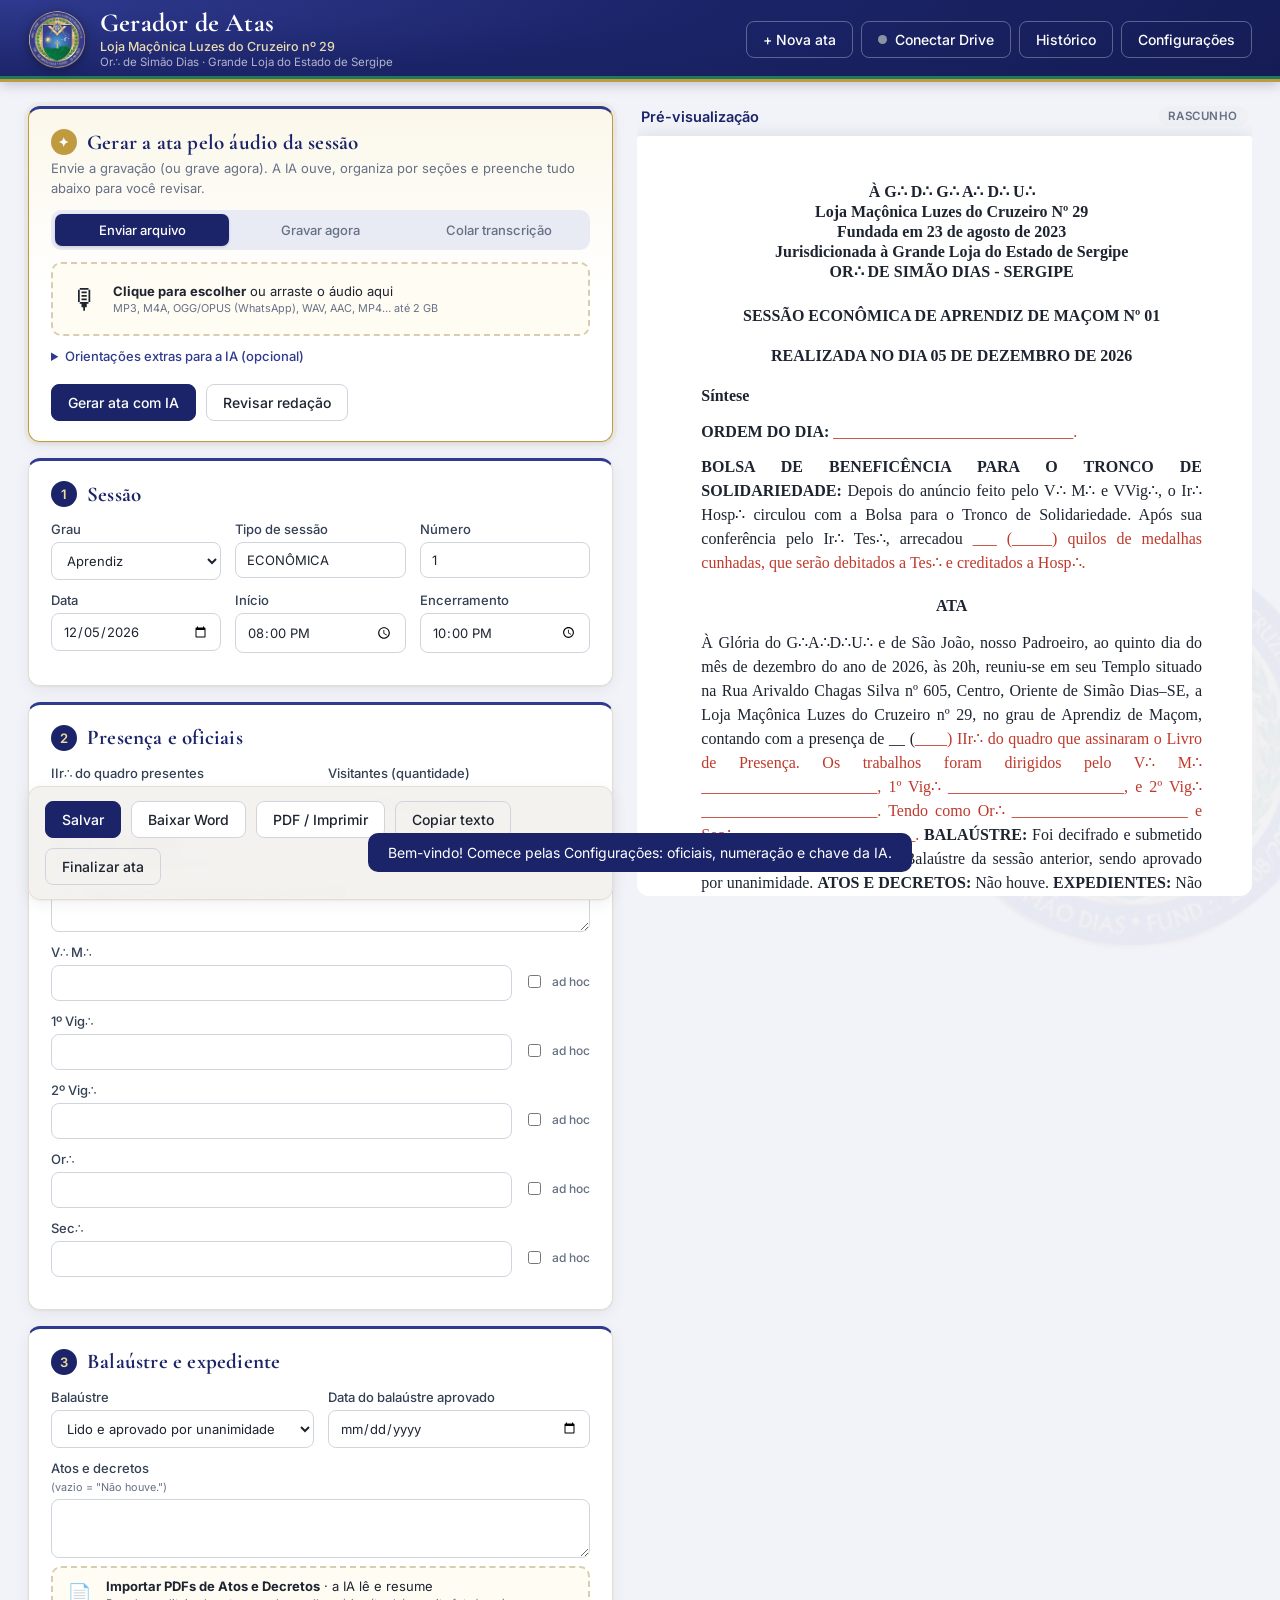
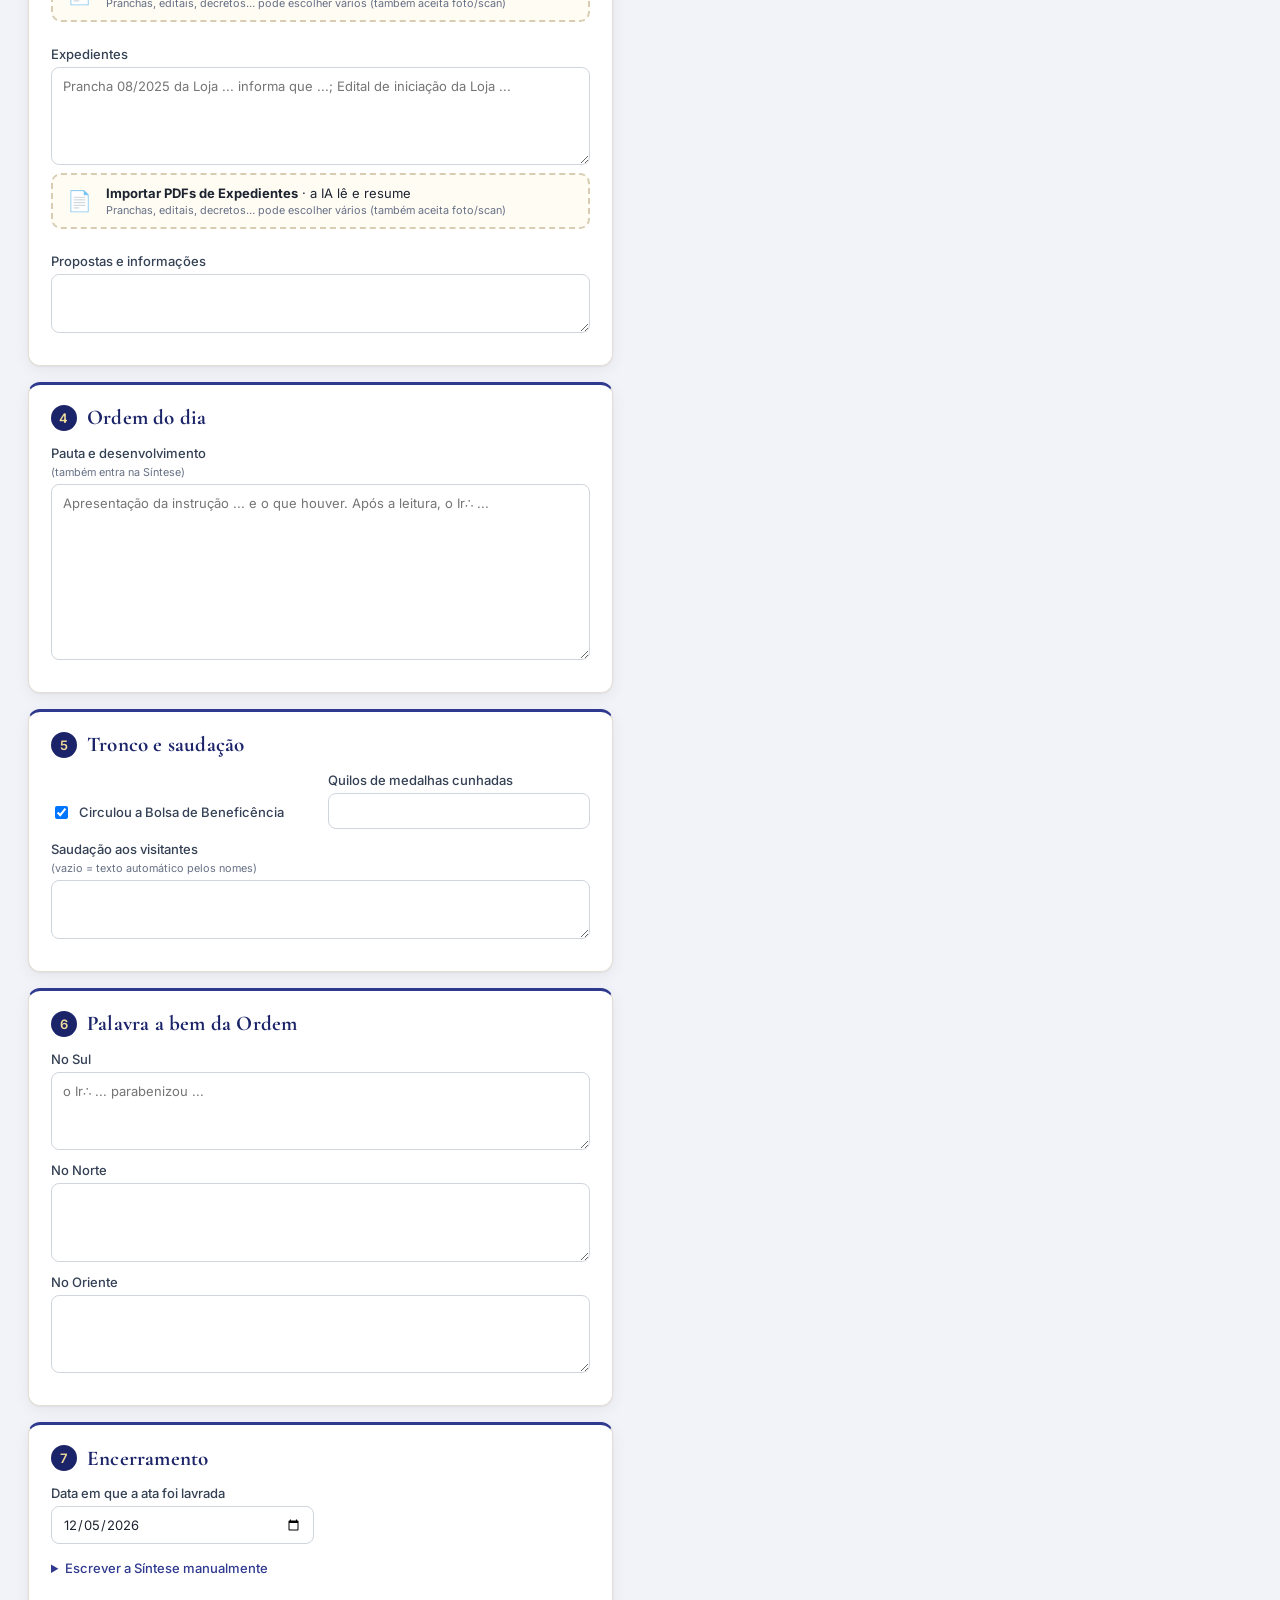
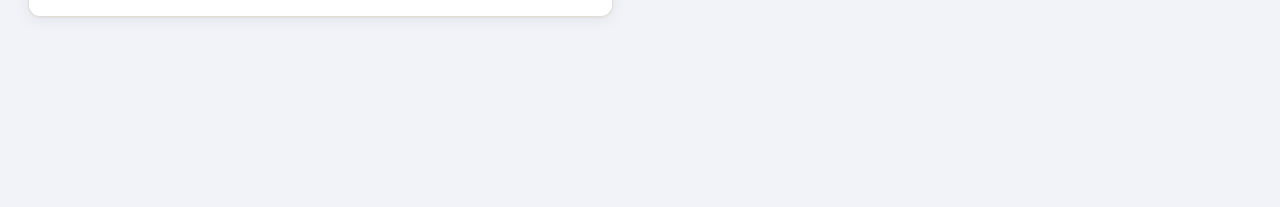
<file: index.html>
<!DOCTYPE html>
<html lang="pt-BR">
<head>
  <meta charset="UTF-8">
  <meta name="viewport" content="width=device-width, initial-scale=1">
  <title>Gerador de Atas · Luzes do Cruzeiro nº 29</title>
  <meta name="robots" content="noindex">
  <meta name="theme-color" content="#1b2468">
  <link rel="icon" type="image/png" href="assets/favicon.png">
  <link rel="apple-touch-icon" href="assets/apple-touch-icon.png">
  <link rel="preconnect" href="https://fonts.googleapis.com">
  <link rel="preconnect" href="https://fonts.gstatic.com" crossorigin>
  <link href="https://fonts.googleapis.com/css2?family=Cormorant+Garamond:wght@600;700&family=Inter:wght@400;500;600&display=swap" rel="stylesheet">
  <link rel="stylesheet" href="css/app.css">
</head>
<body>
<div id="app">
  <header class="topo">
    <div class="marca">
      <img class="selo" src="assets/logo-120.png" alt="Selo da Loja Maçônica Luzes do Cruzeiro nº 29">
      <div>
        <h1>Gerador de Atas</h1>
        <p id="marca-loja">Loja Maçônica Luzes do Cruzeiro nº 29</p>
        <p class="marca-sub">Or∴ de Simão Dias · Grande Loja do Estado de Sergipe</p>
      </div>
    </div>
    <nav class="acoes-topo">
      <button class="btn fantasma" id="btn-nova">+ Nova ata</button>
      <button class="btn fantasma" id="btn-drive" title="Salvar e abrir as atas no seu Google Drive"><span class="ponto-drive"></span><span id="txt-drive">Google Drive</span></button>
      <button class="btn fantasma" id="btn-historico">Histórico</button>
      <button class="btn fantasma" id="btn-config">Configurações</button>
    </nav>
  </header>

  <main class="layout">
    <section class="coluna-form">

      <!-- IA -->
      <article class="card card-ia" id="card-ia">
        <div class="card-cab">
          <h2><span class="num">✦</span> Gerar a ata pelo áudio da sessão</h2>
          <p class="dica">Envie a gravação (ou grave agora). A IA ouve, organiza por seções e preenche tudo abaixo para você revisar.</p>
        </div>
        <div class="abas" role="tablist">
          <button class="aba ativa" data-aba="arquivo">Enviar arquivo</button>
          <button class="aba" data-aba="gravar">Gravar agora</button>
          <button class="aba" data-aba="texto">Colar transcrição</button>
        </div>

        <div class="painel-aba" data-painel="arquivo">
          <label class="soltar" id="zona-soltar">
            <input type="file" id="arq-audio" accept="audio/*,video/*,.m4a,.mp3,.ogg,.opus,.wav,.aac,.amr,.webm" hidden>
            <span class="soltar-icone">🎙</span>
            <span id="soltar-texto"><b>Clique para escolher</b> ou arraste o áudio aqui<br><small>MP3, M4A, OGG/OPUS (WhatsApp), WAV, AAC, MP4… até 2 GB</small></span>
          </label>
        </div>

        <div class="painel-aba" data-painel="gravar" hidden>
          <div class="gravador">
            <button class="btn gravar" id="btn-gravar"><span class="ponto"></span> <span id="txt-gravar">Iniciar gravação</span></button>
            <button class="btn fantasma" id="btn-pausar" disabled>Pausar</button>
            <span class="cronometro" id="cronometro">00:00:00</span>
          </div>
          <p class="dica">Deixe o aparelho perto do Oriente e com a tela ligada. Ao parar, a gravação fica pronta para a IA e você pode baixá-la como cópia de segurança.</p>
          <div id="gravacao-pronta" hidden>
            <audio id="player-gravacao" controls></audio>
            <button class="btn fantasma pequeno" id="btn-baixar-gravacao">Baixar gravação</button>
          </div>
        </div>

        <div class="painel-aba" data-painel="texto" hidden>
          <textarea id="txt-transcricao" rows="7" placeholder="Cole aqui a transcrição ou as anotações feitas durante a sessão (WhatsApp, bloco de notas, Word…)."></textarea>
        </div>

        <details class="mais">
          <summary>Orientações extras para a IA (opcional)</summary>
          <textarea id="txt-instrucoes" rows="2" placeholder="Ex.: o Ir∴ Fulano assumiu como Or∴ ad hoc; não incluir a conversa sobre a reforma do templo."></textarea>
        </details>

        <div class="linha-acoes">
          <button class="btn primario" id="btn-gerar-ia">Gerar ata com IA</button>
          <button class="btn fantasma" id="btn-revisar-ia" title="Corrige ortografia e concordância sem mudar o conteúdo">Revisar redação</button>
        </div>
        <div class="progresso" id="progresso" hidden>
          <div class="barra"><span id="barra"></span></div>
          <p id="progresso-txt">…</p>
          <button type="button" class="btn fantasma pequeno" id="btn-copiar-erro" hidden>Copiar mensagem de erro</button>
        </div>
        <div class="aviso-ia" id="obs-ia" hidden>
          <b>Pontos para conferir:</b>
          <p id="obs-ia-txt"></p>
        </div>
      </article>

      <!-- Sessão -->
      <article class="card">
        <h2><span class="num">1</span> Sessão</h2>
        <div class="grade g3">
          <label>Grau
            <select data-f="grau">
              <option value="APRENDIZ">Aprendiz</option>
              <option value="COMPANHEIRO">Companheiro</option>
              <option value="MESTRE">Mestre</option>
            </select>
          </label>
          <label>Tipo de sessão
            <input data-f="tipo" list="lista-tipos">
            <datalist id="lista-tipos"></datalist>
          </label>
          <label>Número
            <input data-f="numero" type="number" min="1">
          </label>
          <label>Data
            <input data-f="data" type="date">
          </label>
          <label>Início
            <input data-f="horaInicio" type="time">
          </label>
          <label>Encerramento
            <input data-f="horaFim" type="time">
          </label>
        </div>
      </article>

      <!-- Presença e oficiais -->
      <article class="card">
        <h2><span class="num">2</span> Presença e oficiais</h2>
        <div class="grade g2">
          <label>IIr∴ do quadro presentes
            <input data-f="presentesQuadro" type="number" min="0">
          </label>
          <label>Visitantes (quantidade)
            <input data-f="visitantesQtd" type="number" min="0" placeholder="automático pelos nomes">
          </label>
        </div>
        <label>Nomes dos visitantes <small>(um por linha ou separados por ;)</small>
          <textarea data-f="visitantesNomes" rows="2" placeholder="Ir∴ Fulano de Tal (Loja Segredo dos 33 nº 09)"></textarea>
        </label>
        <div class="oficiais">
          <label>V∴ M∴ <input data-f="oficiais.vm"></label>
          <label class="chk"><input type="checkbox" data-f="oficiais.vmAdHoc"> ad hoc</label>
          <label>1º Vig∴ <input data-f="oficiais.vig1"></label>
          <label class="chk"><input type="checkbox" data-f="oficiais.vig1AdHoc"> ad hoc</label>
          <label>2º Vig∴ <input data-f="oficiais.vig2"></label>
          <label class="chk"><input type="checkbox" data-f="oficiais.vig2AdHoc"> ad hoc</label>
          <label>Or∴ <input data-f="oficiais.orador"></label>
          <label class="chk"><input type="checkbox" data-f="oficiais.oradorAdHoc"> ad hoc</label>
          <label>Sec∴ <input data-f="oficiais.secretario"></label>
          <label class="chk"><input type="checkbox" data-f="oficiais.secAdHoc"> ad hoc</label>
        </div>
      </article>

      <!-- Expediente -->
      <article class="card">
        <h2><span class="num">3</span> Balaústre e expediente</h2>
        <div class="grade g2">
          <label>Balaústre
            <select data-f="balaustre.modo">
              <option value="aprovado">Lido e aprovado por unanimidade</option>
              <option value="suprimido">Leitura suprimida</option>
              <option value="texto">Outro (texto livre)</option>
            </select>
          </label>
          <label data-mostrar="balaustre.modo=aprovado">Data do balaústre aprovado
            <input data-f="balaustre.data" type="date">
          </label>
        </div>
        <label data-mostrar="balaustre.modo=texto">Texto do balaústre
          <textarea data-f="balaustre.texto" rows="2"></textarea>
        </label>
        <label>Atos e decretos <small>(vazio = "Não houve.")</small>
          <textarea data-f="atos" rows="2"></textarea>
        </label>
        <div class="pdfs" data-secao="atos">
          <label class="soltar mini">
            <input type="file" accept="application/pdf,.pdf,image/*" multiple hidden>
            <span class="soltar-icone">📄</span>
            <span><b>Importar PDFs de Atos e Decretos</b> · a IA lê e resume<br><small>Pranchas, editais, decretos… pode escolher vários (também aceita foto/scan)</small></span>
          </label>
          <ul class="lista-pdfs"></ul>
          <button type="button" class="btn pequeno primario" data-resumir="atos" hidden>Ler PDFs e resumir com IA</button>
          <p class="dica pdf-status" hidden></p>
        </div>
        <label>Expedientes
          <textarea data-f="expedientes" rows="4" placeholder="Prancha 08/2025 da Loja ... informa que ...; Edital de iniciação da Loja ..."></textarea>
        </label>
        <div class="pdfs" data-secao="expedientes">
          <label class="soltar mini">
            <input type="file" accept="application/pdf,.pdf,image/*" multiple hidden>
            <span class="soltar-icone">📄</span>
            <span><b>Importar PDFs de Expedientes</b> · a IA lê e resume<br><small>Pranchas, editais, decretos… pode escolher vários (também aceita foto/scan)</small></span>
          </label>
          <ul class="lista-pdfs"></ul>
          <button type="button" class="btn pequeno primario" data-resumir="expedientes" hidden>Ler PDFs e resumir com IA</button>
          <p class="dica pdf-status" hidden></p>
        </div>
        <label>Propostas e informações
          <textarea data-f="propostas" rows="2"></textarea>
        </label>
      </article>

      <!-- Ordem do dia -->
      <article class="card">
        <h2><span class="num">4</span> Ordem do dia</h2>
        <label>Pauta e desenvolvimento <small>(também entra na Síntese)</small>
          <textarea data-f="ordemDoDia" rows="8" placeholder="Apresentação da instrução ... e o que houver. Após a leitura, o Ir∴ ..."></textarea>
        </label>
      </article>

      <!-- Tronco e visitantes -->
      <article class="card">
        <h2><span class="num">5</span> Tronco e saudação</h2>
        <div class="grade g2">
          <label class="chk alto"><input type="checkbox" data-f="tronco.houve"> Circulou a Bolsa de Beneficência</label>
          <label data-mostrar="tronco.houve=true">Quilos de medalhas cunhadas
            <input data-f="tronco.valor" type="number" min="0">
          </label>
        </div>
        <label>Saudação aos visitantes <small>(vazio = texto automático pelos nomes)</small>
          <textarea data-f="saudacao" rows="2"></textarea>
        </label>
      </article>

      <!-- Palavra -->
      <article class="card">
        <h2><span class="num">6</span> Palavra a bem da Ordem</h2>
        <label>No Sul <textarea data-f="palavra.sul" rows="3" placeholder="o Ir∴ ... parabenizou ..."></textarea></label>
        <label>No Norte <textarea data-f="palavra.norte" rows="3"></textarea></label>
        <label>No Oriente <textarea data-f="palavra.oriente" rows="3"></textarea></label>
      </article>

      <!-- Encerramento -->
      <article class="card">
        <h2><span class="num">7</span> Encerramento</h2>
        <div class="grade g2">
          <label>Data em que a ata foi lavrada
            <input data-f="dataLavratura" type="date">
          </label>
        </div>
        <details class="mais">
          <summary>Escrever a Síntese manualmente</summary>
          <textarea data-f="sinteseManual" rows="3" placeholder="Vazio = Síntese automática (Ordem do Dia + Tronco)"></textarea>
        </details>
      </article>

      <div class="barra-final">
        <button class="btn primario" id="btn-salvar">Salvar</button>
        <button class="btn" id="btn-docx">Baixar Word</button>
        <button class="btn" id="btn-pdf">PDF / Imprimir</button>
        <button class="btn fantasma" id="btn-copiar">Copiar texto</button>
        <button class="btn fantasma" id="btn-finalizar" title="Marca como definitiva e atualiza a numeração do grau">Finalizar ata</button>
        <span class="status-drive" id="status-drive"></span>
      </div>
    </section>

    <aside class="coluna-previa">
      <div class="previa-cab">
        <span>Pré-visualização</span>
        <span class="selo-status" id="status-ata">rascunho</span>
      </div>
      <div class="folha" id="folha">
        <div class="tb tb-topo" hidden><img alt=""></div>
        <div class="tb tb-marca" hidden><img alt=""></div>
        <div class="tb tb-base" hidden><img alt=""></div>
        <div class="folha-cab" id="folha-cab"></div>
        <div class="folha-texto" id="previa"></div>
      </div>
    </aside>
  </main>
</div>

<!-- Configurações -->
<dialog id="dlg-config" class="dialogo">
  <form method="dialog">
    <header><h2>Configurações</h2><button class="x" value="cancel" aria-label="Fechar">×</button></header>
    <div class="dlg-corpo">
      <h3>Inteligência artificial (Google Gemini)</h3>
      <p class="dica">Crie uma chave gratuita em <a href="https://aistudio.google.com/app/apikey" target="_blank" rel="noopener">aistudio.google.com/app/apikey</a>. A chave fica guardada só neste navegador.</p>
      <div class="grade g2">
        <label>Chave da API <input data-c="ia.chave" type="password" autocomplete="off" placeholder="AIza..."></label>
        <label>Modelo
          <span class="combo"><input data-c="ia.modelo" list="lista-modelos"><button type="button" class="btn fantasma pequeno" id="btn-modelos">Buscar modelos</button><button type="button" class="btn fantasma pequeno" id="btn-testar-ia">Testar IA</button></span>
          <datalist id="lista-modelos"></datalist>
        </label>
      </div>
      <p class="dica alerta">Atenção ao sigilo: o áudio é processado pelos servidores do Google. No plano gratuito, o Google pode usar o conteúdo para melhorar seus produtos; com faturamento ativo na chave, não usa. Avalie o que gravar.</p>

      <h3>Loja</h3>
      <div class="grade g2">
        <label>Nome <input data-c="loja.nome"></label>
        <label>Número <input data-c="loja.numero"></label>
        <label>Fundada em <input data-c="loja.fundacao"></label>
        <label>Jurisdicionada à <input data-c="loja.jurisdicao"></label>
        <label>Oriente (cidade) <input data-c="loja.oriente"></label>
        <label>UF / Estado <span class="combo"><input data-c="loja.uf" style="max-width:70px"><input data-c="loja.estado"></span></label>
        <label>Endereço do Templo <input data-c="loja.endereco"></label>
        <label>Padroeiro <input data-c="loja.padroeiro"></label>
      </div>

      <h3>Oficiais (preenchem cada nova ata)</h3>
      <div class="grade g2">
        <label>V∴ M∴ <input data-c="oficiais.vm"></label>
        <label>1º Vig∴ <input data-c="oficiais.vig1"></label>
        <label>2º Vig∴ <input data-c="oficiais.vig2"></label>
        <label>Or∴ <input data-c="oficiais.orador"></label>
        <label>Sec∴ <input data-c="oficiais.secretario"></label>
      </div>

      <h3>Numeração (última sessão realizada)</h3>
      <div class="grade g3">
        <label>Aprendiz <input type="number" data-c="contadores.APRENDIZ"></label>
        <label>Companheiro <input type="number" data-c="contadores.COMPANHEIRO"></label>
        <label>Mestre <input type="number" data-c="contadores.MESTRE"></label>
      </div>

      <h3>Documento</h3>
      <div class="grade g3">
        <label>Fonte
          <select data-c="documento.fonte">
            <option>Cambria</option><option>Times New Roman</option><option>Arial</option><option>Calibri</option><option>Georgia</option>
          </select>
        </label>
        <label>Tamanho <input type="number" min="9" max="16" data-c="documento.tamanho"></label>
        <span></span>
        <label>Papel timbrado
          <select data-c="documento.timbre">
            <option value="nenhum">Sem timbre (como as atas atuais)</option>
            <option value="moderno">Moderno</option>
            <option value="classico">Clássico (timbre original)</option>
          </select>
        </label>
        <label class="chk"><input type="checkbox" data-c="documento.paragrafoUnico"> Corpo da ata em parágrafo único</label>
      </div>

      <h3>Google Drive</h3>
      <p class="dica">Com o Drive conectado, cada ata salva vai para a pasta <b>"Atas - Loja Maçônica …"</b> no seu Google Drive e aparece no Histórico em qualquer computador ou celular. O sistema só enxerga os arquivos que ele mesmo criou no seu Drive.</p>
      <label>ID do cliente OAuth do Google <small>(termina em .apps.googleusercontent.com — veja o passo a passo no README)</small>
        <input data-c="drive.clientId" placeholder="123456789-abc....apps.googleusercontent.com">
      </label>
      <label class="chk"><input type="checkbox" data-c="drive.salvarDocumentos"> Ao baixar o Word, guardar uma cópia do .docx no Drive</label>
      <label class="chk"><input type="checkbox" data-c="drive.salvarConfig"> Guardar estas configurações no Drive (oficiais, numeração e chave da IA), para não precisar cadastrar em cada aparelho</label>
      <div class="linha-acoes">
        <button type="button" class="btn fantasma" id="btn-drive-sair" hidden>Desconectar do Drive</button>
      </div>

      <h3>Backup</h3>
      <div class="linha-acoes">
        <button type="button" class="btn fantasma" id="btn-exportar">Exportar tudo (.json)</button>
        <label class="btn fantasma">Importar backup<input type="file" id="arq-importar" accept=".json,application/json" hidden></label>
      </div>
      <p class="dica">As atas e configurações ficam salvas no navegador deste aparelho. Exporte um backup de vez em quando ou para levar a outro computador.</p>
    </div>
    <footer><button class="btn primario" value="ok">Salvar configurações</button></footer>
  </form>
</dialog>

<!-- Histórico -->
<dialog id="dlg-historico" class="dialogo">
  <form method="dialog">
    <header><h2>Atas salvas</h2><button class="x" value="cancel" aria-label="Fechar">×</button></header>
    <div class="dlg-corpo">
      <div class="abas" role="tablist">
        <button type="button" class="aba ativa" data-hist="drive">☁ Google Drive</button>
        <button type="button" class="aba" data-hist="local">Neste aparelho</button>
      </div>
      <div class="hist-acoes" id="hist-acoes-drive">
        <a class="btn fantasma pequeno" id="link-pasta" target="_blank" rel="noopener" hidden>Abrir pasta no Drive ↗</a>
        <button type="button" class="btn fantasma pequeno" id="btn-enviar-locais" hidden>Enviar atas deste aparelho para o Drive</button>
      </div>
      <input id="busca-hist" type="search" placeholder="Buscar por número, data ou assunto…">
      <ul class="lista-hist" id="lista-hist"></ul>
    </div>
  </form>
</dialog>

<div class="toast" id="toast" role="status"></div>
<div id="area-impressao" aria-hidden="true"></div>

<script src="lib/docx.iife.js"></script>
<script src="js/extenso.js"></script>
<script src="js/ata.js"></script>
<script src="lib/ffmpeg/ffmpeg.js"></script>
<script src="js/conversor.js"></script>
<script src="js/ia.js"></script>
<script src="js/export.js"></script>
<script src="js/drive.js"></script>
<script src="js/app.js"></script>
</body>
</html>
</file>
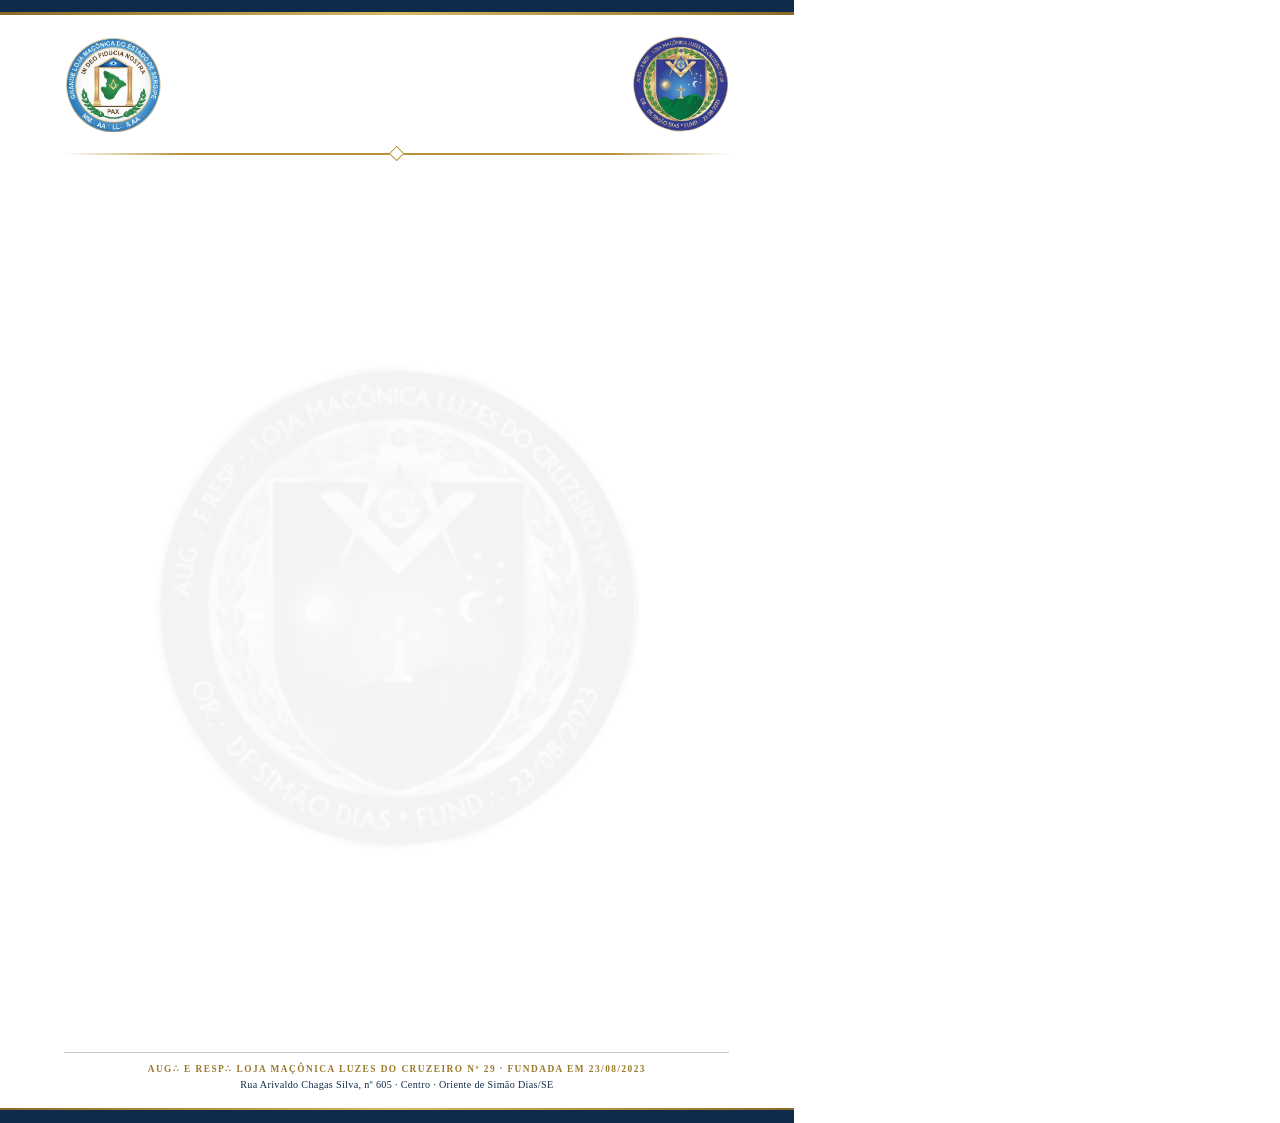
<file: assets/timbre-moderno-fonte.html>
<!DOCTYPE html><html><head><meta charset="utf-8"><style>
@page{size:A4;margin:0} *{box-sizing:border-box}
body{margin:0;width:210mm;height:297mm;position:relative;background:#fff;font-family:Inter;overflow:hidden}
.topo{position:absolute;top:0;left:0;right:0;height:3.2mm;background:#0f2a4a}
.topo-ouro{position:absolute;top:3.2mm;left:0;right:0;height:.7mm;background:linear-gradient(90deg,#8a6a22,#d8b862 50%,#8a6a22)}
.logo{position:absolute;top:9.5mm;width:26mm;height:26mm;object-fit:contain}
.l{left:17mm}.r{right:17mm}
.regua{position:absolute;top:40.5mm;left:17mm;right:17mm;height:.45mm;background:linear-gradient(90deg,rgba(184,145,58,0),#b8913a 18%,#b8913a 82%,rgba(184,145,58,0))}
.losango{position:absolute;top:39.2mm;left:50%;width:3mm;height:3mm;margin-left:-1.5mm;background:#fff;border:.45mm solid #b8913a;transform:rotate(45deg)}
.marca{position:absolute;top:96mm;left:50%;width:128mm;margin-left:-64mm;opacity:.055;filter:saturate(.35)}
.cantoE{position:absolute;left:0;top:3.9mm;bottom:3.9mm;width:1.2mm;background:linear-gradient(180deg,#0f2a4a,rgba(15,42,74,0) 30%,rgba(15,42,74,0) 70%,#0f2a4a)}
.rod{position:absolute;bottom:8mm;left:17mm;right:17mm;text-align:center;color:#0f2a4a}
.rod .linha{height:.3mm;background:#0f2a4a;opacity:.25;margin-bottom:2.4mm}
.rod p{margin:0;font-size:7.6pt;letter-spacing:.25pt;line-height:1.55}
.rod p.o{color:#9a7a2c;font-weight:600;font-size:7pt;letter-spacing:1.1pt;text-transform:uppercase}
.base{position:absolute;bottom:0;left:0;right:0;height:3.2mm;background:#0f2a4a}
.base-ouro{position:absolute;bottom:3.2mm;left:0;right:0;height:.7mm;background:linear-gradient(90deg,#8a6a22,#d8b862 50%,#8a6a22)}
</style></head><body>
<div class="topo"></div><div class="topo-ouro"></div>
<img class="logo l" src="gl.png"><img class="logo r" src="luzes.png">
<div class="regua"></div><div class="losango"></div>
<img class="marca" src="luzes.png">
<div class="rod"><div class="linha"></div>
<p class="o">Aug∴ e Resp∴ Loja Maçônica Luzes do Cruzeiro nº 29 · Fundada em 23/08/2023</p>
<p>Rua Arivaldo Chagas Silva, nº 605 · Centro · Oriente de Simão Dias/SE</p></div>
<div class="base-ouro"></div><div class="base"></div>
</body></html>
</file>
<file: css/app.css>
:root {
  /* cores tiradas do selo da Loja Luzes do Cruzeiro nº 29 */
  --azul: #1b2468;      /* anel azul do selo */
  --azul-2: #2f3a8f;
  --ceu: #274d9b;       /* céu */
  --verde: #1f7a5c;     /* monte */
  --ouro: #c09a3e;      /* esquadro e compasso */
  --ouro-claro: #f6eed6;
  --fundo: #f2f3f8;
  --papel: #ffffff;
  --texto: #1d2430;
  --suave: #667085;
  --linha: #e3ded4;
  --perigo: #b42318;
  --ok: #1f7a5c;
  --raio: 12px;
  --sombra: 0 1px 2px rgba(16, 24, 40, .05), 0 4px 16px rgba(16, 24, 40, .06);
}

* { box-sizing: border-box; }
body { margin: 0; font-family: Inter, system-ui, sans-serif; font-size: 14.5px; color: var(--texto); background: var(--fundo); }
h1, h2, h3 { font-family: 'Cormorant Garamond', Georgia, serif; margin: 0; letter-spacing: .2px; }
a { color: var(--azul-2); }
small { color: var(--suave); font-weight: 400; }

/* Topo */
.topo { position: sticky; top: 0; z-index: 20; display: flex; align-items: center; justify-content: space-between; gap: 16px;
  padding: 10px 28px; color: #fff; flex-wrap: wrap;
  background: radial-gradient(120% 220% at 0% 0%, #2f3a8f 0%, #1b2468 45%, #141b52 100%);
  border-bottom: 3px solid var(--ouro); box-shadow: inset 0 -6px 0 -3px var(--verde), 0 2px 12px rgba(20, 27, 82, .25); }
.marca { display: flex; align-items: center; gap: 14px; }
.selo { width: 58px; height: 58px; object-fit: contain; border-radius: 50%; filter: drop-shadow(0 0 0 #c09a3e) drop-shadow(0 2px 6px rgba(0, 0, 0, .35)); }
.marca h1 { font-size: 26px; line-height: 1; color: #fff; }
.marca p { margin: 3px 0 0; font-size: 12.5px; color: #e9dcb0; font-weight: 500; }
.marca p.marca-sub { margin: 1px 0 0; font-size: 11.5px; color: rgba(255, 255, 255, .65); font-weight: 400; }
@media (max-width: 560px) { .selo { width: 46px; height: 46px; } .marca h1 { font-size: 21px; } .marca-sub { display: none; } }
body::before { content: ''; position: fixed; right: -60px; bottom: -60px; width: 420px; height: 420px; z-index: -1; pointer-events: none;
  background: url('../assets/luzes.png') center / contain no-repeat; opacity: .05; }
.acoes-topo { display: flex; gap: 8px; flex-wrap: wrap; }
.topo .btn.fantasma { color: #fff; border-color: rgba(255, 255, 255, .3); background: transparent; }
.topo .btn.fantasma:hover { background: rgba(255, 255, 255, .1); }

/* Layout */
.layout { display: grid; grid-template-columns: minmax(380px, 1fr) minmax(420px, 1.05fr); gap: 24px; padding: 24px 28px 60px; max-width: 1500px; margin: 0 auto; }
.coluna-previa { position: sticky; top: 92px; align-self: start; max-height: calc(100vh - 110px); overflow: auto; border-radius: var(--raio); }
@media (max-width: 1000px) {
  .layout { grid-template-columns: 1fr; padding: 16px; }
  .coluna-previa { position: static; max-height: none; }
  .topo { padding: 12px 16px; }
}

/* Cards */
.card { background: var(--papel); border: 1px solid var(--linha); border-radius: var(--raio); padding: 20px 22px; margin-bottom: 16px; box-shadow: var(--sombra); }
.card h2 { font-size: 21px; margin-bottom: 14px; display: flex; align-items: center; gap: 10px; color: var(--azul); }
.num { width: 26px; height: 26px; border-radius: 50%; background: var(--azul); color: #f1dc9a; display: inline-grid; place-items: center;
  font: 600 13px Inter, sans-serif; }
.card-ia { border: 1.5px solid var(--ouro); background: linear-gradient(180deg, #fbf7ea, #fff 55%); box-shadow: 0 0 0 4px rgba(192, 154, 62, .08), var(--sombra); }
.card-ia .num { background: var(--ouro); color: #fff; }
.card { border-top: 3px solid var(--azul-2); }
.card-ia { border-top-width: 3px; }
.card-cab h2 { margin-bottom: 4px; }
.dica { color: var(--suave); font-size: 13px; margin: 4px 0 12px; line-height: 1.5; }
.dica.alerta { background: #fff7e6; border: 1px solid #f5dfb0; color: #7a5a12; padding: 8px 12px; border-radius: 8px; }

label { display: flex; flex-direction: column; gap: 5px; font-weight: 500; font-size: 13px; margin-bottom: 12px; color: #344054; }
input, select, textarea { font: inherit; font-weight: 400; color: var(--texto); border: 1px solid #d0d5dd; border-radius: 8px; padding: 9px 11px; background: #fff; width: 100%; }
textarea { resize: vertical; line-height: 1.5; }
input:focus, select:focus, textarea:focus { outline: 2px solid rgba(184, 145, 58, .35); border-color: var(--ouro); }
.grade { display: grid; gap: 0 14px; }
.g2 { grid-template-columns: repeat(2, 1fr); }
.g3 { grid-template-columns: repeat(3, 1fr); }
@media (max-width: 560px) { .g2, .g3 { grid-template-columns: 1fr; } }
label.chk { flex-direction: row; align-items: center; gap: 8px; font-weight: 500; }
label.chk input { width: auto; }
label.chk.alto { margin-top: 24px; }
.oficiais { display: grid; grid-template-columns: 1fr auto; gap: 0 12px; align-items: end; margin-top: 4px; }
.oficiais .chk { margin-bottom: 22px; font-size: 12px; color: var(--suave); }
.combo { display: flex; gap: 6px; }
.combo input { flex: 1; }
.mais { margin: 4px 0 12px; }
.mais summary { cursor: pointer; color: var(--azul-2); font-size: 13px; font-weight: 500; margin-bottom: 8px; }

/* Botões */
.btn { font: 500 14px Inter, sans-serif; border-radius: 8px; padding: 9px 16px; border: 1px solid #d0d5dd; background: #fff; color: var(--texto);
  cursor: pointer; display: inline-flex; align-items: center; gap: 8px; transition: .15s; white-space: nowrap; }
.btn:hover { background: #f9fafb; }
.btn:disabled { opacity: .5; cursor: not-allowed; }
.btn.primario { background: var(--azul); border-color: var(--azul); color: #fff; }
.btn.primario:hover { background: var(--azul-2); }
.btn.primario:focus-visible, .btn:focus-visible { outline: 2px solid var(--ouro); outline-offset: 2px; }
.btn.fantasma { background: transparent; }
.btn.pequeno { padding: 6px 10px; font-size: 12.5px; }
.linha-acoes { display: flex; gap: 10px; flex-wrap: wrap; margin-top: 6px; }
.barra-final { position: sticky; bottom: 0; display: flex; gap: 10px; flex-wrap: wrap; padding: 14px 16px; background: rgba(244, 242, 238, .94);
  backdrop-filter: blur(6px); border: 1px solid var(--linha); border-radius: var(--raio); box-shadow: var(--sombra); }

/* IA */
.abas { display: flex; gap: 4px; background: #e8eaf4; padding: 4px; border-radius: 10px; margin: 8px 0 12px; }
.aba { flex: 1; border: 0; background: transparent; padding: 8px; border-radius: 7px; font: 500 13px Inter, sans-serif; color: var(--suave); cursor: pointer; }
.aba.ativa { background: var(--azul); color: #fff; box-shadow: 0 1px 3px rgba(0, 0, 0, .15); }
.soltar { flex-direction: row; align-items: center; gap: 14px; border: 2px dashed #d8cdb2; border-radius: 10px; padding: 18px; cursor: pointer;
  background: #fffcf4; font-weight: 400; color: var(--texto); }
.soltar.arrastando, .soltar:hover { border-color: var(--ouro); background: var(--ouro-claro); }
.soltar.com-arquivo { border-style: solid; border-color: var(--ok); background: #f0faf4; }
.soltar-icone { font-size: 28px; }
.gravador { display: flex; align-items: center; gap: 10px; flex-wrap: wrap; }
.btn.gravar .ponto { width: 11px; height: 11px; border-radius: 50%; background: var(--perigo); }
.btn.gravar.gravando .ponto { animation: pulsar 1s infinite; }
@keyframes pulsar { 50% { opacity: .2; } }
.cronometro { font: 600 18px ui-monospace, monospace; color: var(--azul); }
#gravacao-pronta { display: flex; gap: 10px; align-items: center; flex-wrap: wrap; }
#gravacao-pronta audio { flex: 1; min-width: 220px; height: 36px; }
.progresso { margin-top: 14px; }
.barra { height: 8px; background: #eee6d3; border-radius: 99px; overflow: hidden; }
.barra span { display: block; height: 100%; width: 0; background: linear-gradient(90deg, var(--verde), var(--ouro)); transition: width .4s; }
.progresso.indeterminado .barra span { width: 30% !important; animation: vai 1.3s infinite ease-in-out; }
@keyframes vai { 0% { margin-left: -30%; } 100% { margin-left: 100%; } }
.progresso p { margin: 6px 0 0; font-size: 13px; color: var(--suave); }
.progresso.erro .barra span { background: var(--perigo); width: 100% !important; animation: none; margin: 0; }
.progresso.erro p { color: var(--perigo); font-weight: 500; white-space: pre-wrap; }
#btn-copiar-erro { margin-top: 6px; }
.aviso-ia { margin-top: 14px; background: #fff7e6; border: 1px solid #f5dfb0; border-radius: 8px; padding: 10px 14px; font-size: 13px; color: #6b4e0f; }
.aviso-ia p { margin: 4px 0 0; white-space: pre-wrap; }

/* Prévia */
.previa-cab { display: flex; justify-content: space-between; align-items: center; padding: 0 4px 10px; font-weight: 600; color: var(--azul); }
.selo-status { font-size: 11.5px; font-weight: 600; text-transform: uppercase; letter-spacing: .5px; padding: 3px 10px; border-radius: 99px;
  background: #eef0f3; color: var(--suave); }
.selo-status.final { background: #e3f2ec; color: var(--verde); }
.folha { position: relative; background: #fff; box-shadow: 0 2px 20px rgba(0, 0, 0, .12); padding: 46px 50px 60px 64px; aspect-ratio: 210 / 297;
  border-radius: 3px; overflow-x: clip; }
.tb { position: absolute; left: 0; right: 0; overflow: hidden; pointer-events: none; }
.tb img { position: absolute; left: 0; width: 100%; }
.tb-topo { top: 0; } .tb-topo img { top: 0; }
.tb-base { bottom: 0; } .tb-base img { bottom: 0; }
.tb-marca { top: 0; aspect-ratio: 210 / 297; display: grid; place-items: center; }
.tb-marca img { position: static; width: 58%; }
.folha-cab, .imp-cab { overflow-wrap: anywhere; text-align: center; font-family: var(--fonte-doc, Cambria, 'Times New Roman', serif); font-weight: 700; position: relative; }
.folha-cab p, .imp-cab p { margin: 0; line-height: 1.25; }
.folha-cab { font-size: var(--tam-cab, 12pt); margin-bottom: var(--depois-cab, 0); }
.folha-texto { overflow-wrap: anywhere; word-break: break-word; position: relative; font-family: var(--fonte-doc, Cambria, 'Times New Roman', serif); font-size: var(--tam-doc, 12pt); line-height: 1.5; }
.folha-texto p { margin: 0 0 .7em; }
.folha-texto .j { text-align: justify; }
.ata-titulo { text-align: center; font-weight: 700; margin: 1.4em 0 1em; }
.ata-titulo p { margin: 0 0 1em; }
.ata-sintese-rot { font-weight: 700; }
.ata-sec { text-align: center; font-weight: 700; margin: 1.2em 0 .8em !important; }
.ata-assin { margin-top: 3em; text-align: center; break-inside: avoid; }
.ata-assin > div { margin-bottom: 2.4em; break-inside: avoid; }
.ata-assin .linha { display: block; width: 62%; margin: 0 auto 4px; border-top: 1px solid #000; }
.ata-assin p { margin: 0; }
.folha .vazio { color: #c0392b; }

/* Diálogos */
.dialogo { border: 0; border-radius: 14px; padding: 0; width: min(760px, 94vw); max-height: 90vh; box-shadow: 0 20px 60px rgba(0, 0, 0, .3); }
.dialogo::backdrop { background: rgba(15, 42, 74, .45); }
.dialogo form { display: flex; flex-direction: column; max-height: 90vh; }
.dialogo header, .dialogo footer { padding: 16px 22px; display: flex; justify-content: space-between; align-items: center; border-bottom: 1px solid var(--linha); }
.dialogo footer { border-top: 1px solid var(--linha); border-bottom: 0; justify-content: flex-end; }
.dialogo h2 { font-size: 24px; color: var(--azul); }
.dialogo h3 { font-size: 18px; color: var(--azul); margin: 18px 0 6px; border-bottom: 1px solid var(--linha); padding-bottom: 4px; }
.dlg-corpo { padding: 6px 22px 18px; overflow: auto; }
.x { border: 0; background: none; font-size: 26px; cursor: pointer; color: var(--suave); }
.lista-hist { list-style: none; padding: 0; margin: 12px 0 0; }
.lista-hist li { display: flex; justify-content: space-between; align-items: center; gap: 10px; padding: 12px 6px; border-bottom: 1px solid var(--linha); }
.lista-hist .info b { display: block; color: var(--azul); }
.lista-hist .info span { font-size: 12.5px; color: var(--suave); }
.lista-hist .acoes { display: flex; gap: 6px; flex-shrink: 0; }
.lista-hist .vazia { color: var(--suave); justify-content: center; }

.toast { position: fixed; left: 50%; bottom: 28px; transform: translate(-50%, 30px); opacity: 0; background: var(--azul); color: #fff; padding: 11px 20px;
  border-radius: 10px; font-size: 14px; transition: .25s; z-index: 100; pointer-events: none; max-width: 90vw; }
.toast.ver { opacity: 1; transform: translate(-50%, 0); }
.toast.erro { background: var(--perigo); }

[hidden] { display: none !important; }

/* Impressão */
#area-impressao { display: none; }
@media print {
  @page { size: A4; margin: 0; }
  body { background: #fff; }
  #app, .toast, dialog { display: none !important; }
  #area-impressao { display: block; }
  .imp-timbre { position: fixed; top: 0; left: 0; width: 210mm; height: 297mm; z-index: -1; }
  .imp-tabela { width: 100%; border-collapse: collapse; }
  .imp-tabela td { padding: 0 20mm 0 30mm; }
  .imp-cab { font-size: var(--tam-cab, 12pt); margin-bottom: var(--depois-cab, 4mm); }
  .folha-texto p { orphans: 3; widows: 3; }
}

/* PDFs de Atos/Expedientes */
.pdfs { margin: -4px 0 16px; }
.soltar.mini { padding: 10px 14px; margin-bottom: 8px; font-size: 13px; }
.soltar.mini .soltar-icone { font-size: 20px; }
.lista-pdfs { list-style: none; margin: 0 0 8px; padding: 0; display: flex; flex-wrap: wrap; gap: 6px; }
.lista-pdfs li { display: inline-flex; align-items: center; gap: 6px; background: #eef2f7; color: var(--azul); border-radius: 99px; padding: 4px 6px 4px 12px; font-size: 12.5px; max-width: 100%; }
.lista-pdfs li span { overflow: hidden; text-overflow: ellipsis; white-space: nowrap; max-width: 260px; }
.lista-pdfs li button { border: 0; background: #d9e1ec; color: var(--azul); width: 20px; height: 20px; border-radius: 50%; cursor: pointer; line-height: 1; }
.pdf-status { margin: 6px 0 0; }
.pdf-status.erro { color: var(--perigo); }

/* Google Drive */
.ponto-drive { width: 9px; height: 9px; border-radius: 50%; background: #8a94a6; display: inline-block; }
#btn-drive.on .ponto-drive { background: #3ccf7e; box-shadow: 0 0 0 3px rgba(60, 207, 126, .25); }
.status-drive { align-self: center; font-size: 12.5px; color: var(--suave); margin-left: auto; }
.status-drive.ok { color: var(--ok); }
.status-drive.erro { color: var(--perigo); }
.hist-acoes { display: flex; gap: 8px; flex-wrap: wrap; margin: 0 0 10px; }
.lista-hist .tag { display: inline-block; font-size: 11px; background: #e7f6ee; color: var(--ok); border-radius: 99px; padding: 1px 8px; margin-left: 6px; font-weight: 600; }
.lista-hist .carregando { color: var(--suave); justify-content: center; }

/* Celular: topo e barra de ações mais compactos */
@media (max-width: 560px) {
  .acoes-topo { gap: 6px; }
  .acoes-topo .btn { padding: 6px 10px; font-size: 12.5px; }
  .barra-final { display: grid; grid-template-columns: repeat(3, 1fr); gap: 6px; padding: 8px; }
  .barra-final .btn { padding: 7px 6px; font-size: 12.5px; justify-content: center; white-space: normal; text-align: center; line-height: 1.2; }
  .barra-final .status-drive { grid-column: 1 / -1; text-align: center; margin: 0; font-size: 11.5px; }
  .card { padding: 16px; }
  .card-cab h2 { font-size: 19px; }
}
</file>
